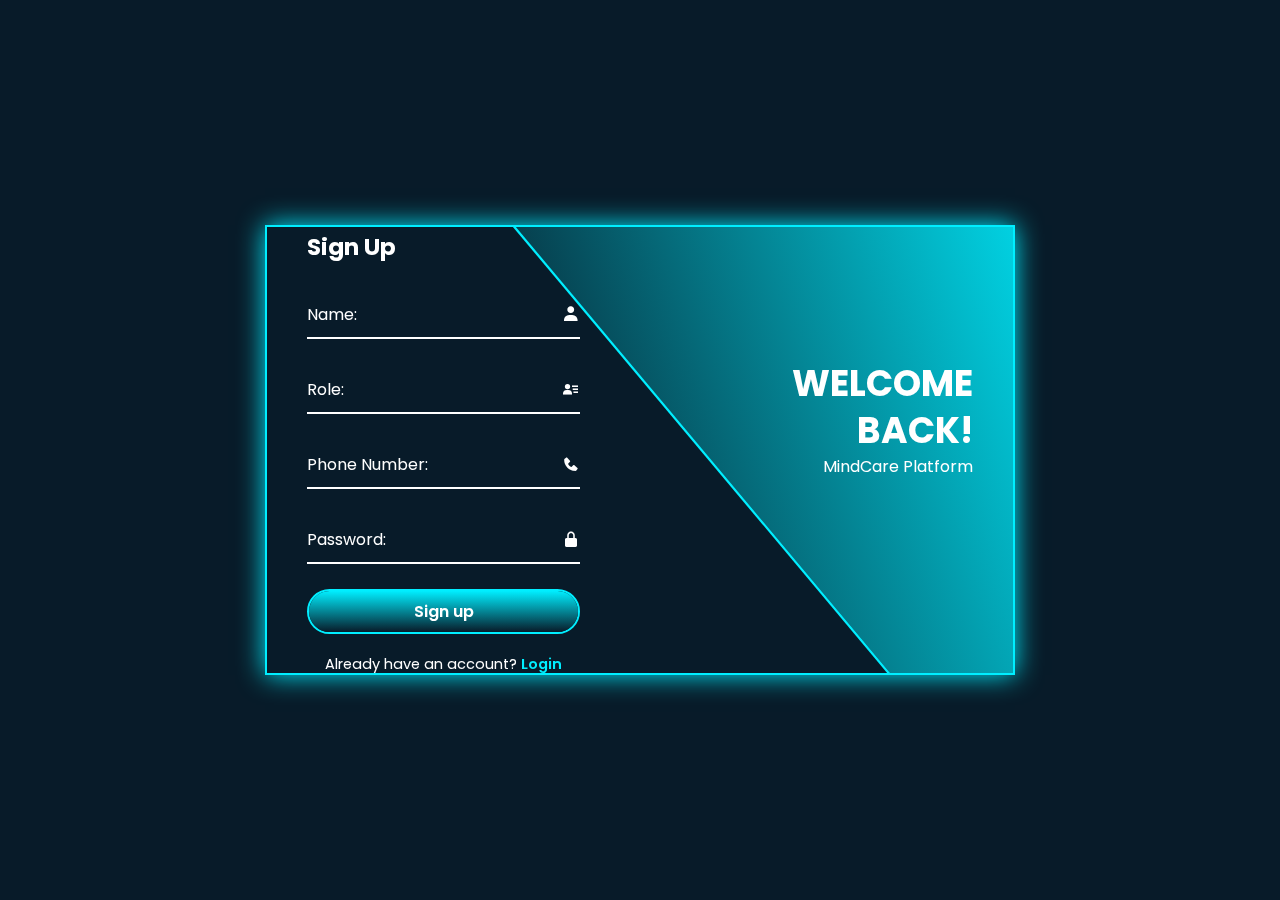
<file: index.html>
<!DOCTYPE html>
<html lang="en">

<head>
    <meta charset="UTF-8">
    <meta name="viewport" content="width=device-width, initial-scale=1.0">
    <title>login|sign_up</title>
    <link rel="stylesheet" href="login_page_style.css">
    <link href="https://unpkg.com/boxicons@2.1.4/css/boxicons.min.css" rel="stylesheet">
</head>

<body>
    <div class="wrapper">
        <span class="bg-animate"></span>
        <span class="bg-animate2"></span>

        <!--sign up option-->
        <div class="form-box login">
            <h2 class="animation" style="--i:0;">Sign Up</h2>
            <form action="login_sign_verification.php" method="post" class="sig" enctype="multipart/form-data">
                <div class="input-box animation" style="--i:1;">
                    <input type="text" name="name" required>
                    <label for="name">Name:</label>
                    <i class="bx bxs-user"></i>
                </div>

                <div class="input-box animation" style="--i:2;">
                    <input type="text" name="role" required>
                    <label for="role">Role:</label>
                    <i class="bx bxs-user-detail"></i>
                </div>

                <div class="input-box animation" style="--i:3;">
                    <input type="text" name="phone" required>
                    <label for="phone">Phone Number:</label>
                    <i class="bx bxs-phone"></i>
                </div>

                <div class="input-box animation" style="--i:4;">
                    <input type="password" name="password" required>
                    <label for="password">Password:</label>
                    <i class="bx bxs-lock-alt"></i>
                </div>

                <button type="submit" name="signup" value="Sign up" class="btn animation" style="--i:6;">Sign up</button>
                <div class="logreg-link animation" style="--i:7;">
                    <p>Already have an account? <a href="#" class="register-link">Login</a></p>
                </div>
            </form>
        </div>

        <div class="info-text login">
            <h2 class="animation" style="--i:0">Welcome Back!<br /></h2>
            <p class="animation" style="--i:1">MindCare Platform</p>
        </div>

        <!--login option-->
        <div class="form-box register">
            <h2 class="animation" style="--i:8;">Login</h2>
            <form action="login_sign_verification.php" method="post">
                <div class="colum">
                    <div class="input-box animation" style="--i:9;">
                        <input type="tel" name="phone" required>
                        <label for="phone">Phone Number:</label>
                        <i class="bx bxs-phone"></i>
                    </div>

                    <div class="input-box animation" style="--i:10;">
                        <input type="password" name="password" required>
                        <label for="password">Password:</label>
                        <i class="bx bxs-lock-alt"></i>
                    </div>
                </div>

                <button type="submit" name="login" value="Login" class="btn animation" style="--i:11;">Login</button>
                <div class="logreg-link animation" style="--i:12;">
                    <a href="#" class="Forgot">Forgot Password</a><br /><br>
                    <p>Don't have an account? <a href="#" class="login-link">Sign up</a></p>
                </div>
            </form>
        </div>

        <div class="info-text register">
            <h2 class="animation" style="--i:13;">Welcome Back!<br /></h2>
            <p class="animation" style="--i:14;">MindCare Platform</p>
        </div>
    </div>

    <script src="signup_button.js"></script>
</body>
</html>
</file>
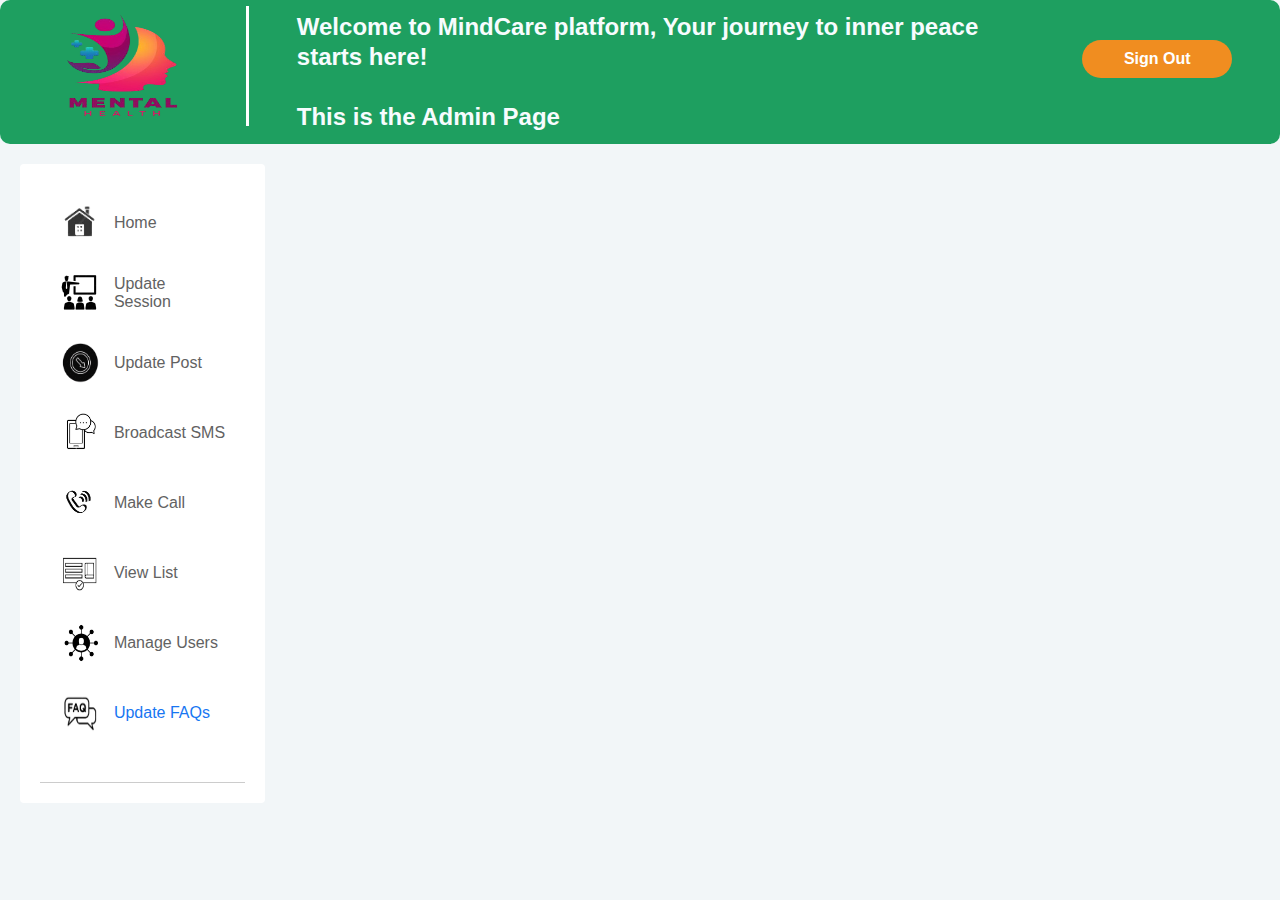
<file: adminpage.html>
<!DOCTYPE html>
<html lang="en">
<head>
    <meta charset="UTF-8">
    <meta name="viewport" content="width=device-width, initial-scale=1.0">
    <title>MindCare Admin Page</title>
    <link rel="stylesheet" href="new.css">

<script>
    // Get the current page URL
    const currentUrl = window.location.href;

    // Get the link element
    const homeLink = document.getElementById('homeLink');

    // Check if the current URL matches the link's href
    if (currentUrl.includes('airtime')) {
        homeLink.classList.add('active');
    }
</script>

<style>
    /* Style for the active link */
    .active {
        color: rgb(247, 81, 15); /* Example: Change color */
        font-weight: bold;
    }
</style>

</head>
<body>
    <nav class="navbar">
        <div class="navbar-container">
            <div class="navbar-logo">
                <img src="IMAGES/ment.png" alt="Logo" width="200" height="120">
            </div>
            <div class="navbar-separator"></div>
            <div class="navbar-profile">                
                <p class="email">Welcome to MindCare platform, Your journey to inner peace starts here!<br >
                        <br>This is the Admin Page
                    </p>
            </div>
            <div class="navbar-signout">
                <a href="index.php"><button class="startbutton">Sign Out</button></a>
            </div>
        </div>
    </nav>

    <div class="container">
        <div class="left-sidebar">
            <div class="imp-links">
                <a href="#" id="homeLink"><img src="IMAGES/produc.png">Home</a>
                <a href="EVENTS.html"><img src="IMAGES/session.png">Update Session</a>
                <a href="updatepost.php"><img src="IMAGES/postt.png">Update Post</a>
                <a href="sms.php"><img src="IMAGES/ssm.png">Broadcast SMS</a>
                <a href="phone.php"><img src="IMAGES/calll.png">Make Call</a>
                <a href="userlist.php"><img src="IMAGES/vie.png">View List</a>
                <a href="#"><img src="IMAGES/mana.png">Manage Users</a>
                <a href="FAQS.html"><img src="IMAGES/fa.png">Update FAQs</a>
            </div>
        </div>

        <div class="main-content">
            <div class="slider">
                <!--<p class="slider_heading">Welcome to the Vanilla Production Admin Dashboard</p>
                <p class="slider_par2">Your central hub for managing and overseeing all aspects of 
                    vanilla production. From monitoring progress to managing resources, this dashboard 
                    provides you with the tools and insights you need for effective management.</p>-->
                    <br><br>
            </div>        
        </div>
    </div>
</body>
</html>
</file>
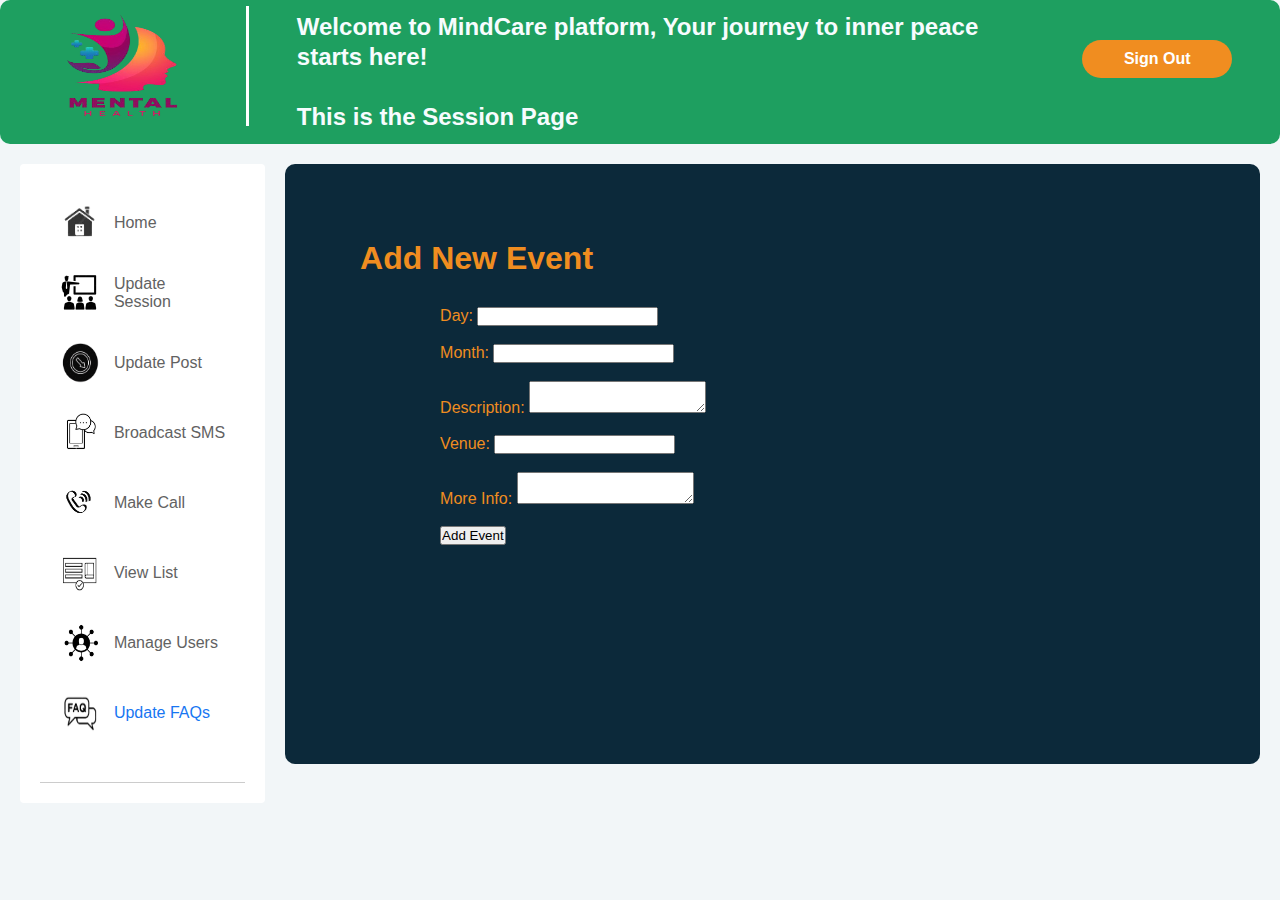
<file: EVENTS.html>
<!DOCTYPE html>
<html lang="en">
<head>
    <meta charset="UTF-8">
    <meta name="viewport" content="width=device-width, initial-scale=1.0">
    <title>MindCare Admin Page</title>
    <link rel="stylesheet" href="new.css">
</head>
<body>
    <nav class="navbar">
        <div class="navbar-container">
            <div class="navbar-logo">
                <img src="IMAGES/ment.png" alt="Logo" width="200" height="120">
            </div>
            <div class="navbar-separator"></div>
            <div class="navbar-profile">                
                <p class="email">Welcome to MindCare platform, Your journey to inner peace starts here!<br >
                    <br>This is the Session Page
                </p>
            </div>
            <div class="navbar-signout">
                <a href="index.php"><button class="startbutton">Sign Out</button></a>
            </div>
        </div>
    </nav>

    <div class="container">
        <div class="left-sidebar">
            <div class="imp-links">
                <a href="adminpage.html" id="homeLink"><img src="IMAGES/produc.png">Home</a>
                <a href="#"><img src="IMAGES/session.png">Update Session</a>
                <a href="updatepost.php"><img src="IMAGES/postt.png">Update Post</a>
                <a href="sms.php"><img src="IMAGES/ssm.png">Broadcast SMS</a>
                <a href="#"><img src="IMAGES/calll.png">Make Call</a>
                <a href="userlist.php"><img src="IMAGES/vie.png">View List</a>
                <a href="#"><img src="IMAGES/mana.png">Manage Users</a>
                <a href="FAQS.html"><img src="IMAGES/fa.png">Update FAQs</a>
            </div>
        </div>

        <div class="main-content">
            <div class="slidda">
                <h1>Add New Event</h1>
                <form action="add_event.php" method="post">
                    <label for="day">Day:</label>
                    <input type="number" id="day" name="day" required><br><br>
            
                    <label for="month">Month:</label>
                    <input type="text" id="month" name="month" required><br><br>
            
                    <label for="description">Description:</label>
                    <textarea id="description" name="description" required></textarea><br><br>
            
                    <label for="venue">Venue:</label>
                    <input type="text" id="venue" name="venue" required><br><br>
            
                    <label for="more_info">More Info:</label>
                    <textarea id="more_info" name="more_info"></textarea><br><br>
            
                    <input type="submit" value="Add Event">
                </form>
                    
            </div>        
        </div>
    </div>

    <!-- JavaScript -->
    <script>
        // Toggle FAQ input visibility
        document.getElementById("myProfileBtn").addEventListener("click", function() {
            var faqInputContainer = document.getElementById("faqInputContainer");
            if (faqInputContainer.style.display === "none") {
                faqInputContainer.style.display = "block";
            } else {
                faqInputContainer.style.display = "none";
            }
        });

        // Function to add FAQ
        async function addFAQ() {
            const question = document.getElementById('question').value;
            const answer = document.getElementById('answer').value;

            const response = await fetch('faq_manager.php', {
                method: 'POST',
                headers: { 'Content-Type': 'application/json' },
                body: JSON.stringify({ question, answer })
            });

            const result = await response.json();
            alert(result.message || result.error);
            if (result.message) {
                window.location.reload(); // Refreshes the page
            }
        }

        // Fetch and display FAQs on page load
        window.onload = fetchFAQs;

        async function fetchFAQs() {
            const response = await fetch('faq_manager.php');
            const faqs = await response.json();
            const faqList = document.getElementById('faq-list');
            faqList.innerHTML = '';

            if (faqs.length > 0) {
                faqs.forEach(faq => {
                    faqList.innerHTML += `
                        <div>
                            <h3>${faq.question}</h3>
                            <p>${faq.answer}</p>
                            <button onclick="deleteFAQ(${faq.id})">Delete</button>
                            <button onclick="populateUpdateForm(${faq.id}, '${faq.question}', '${faq.answer}')">Update</button>
                        </div>
                    `;
                });
            } else {
                faqList.innerHTML = '<p>No FAQs found.</p>';
            }
        }

        function populateUpdateForm(id, question, answer) {
            document.getElementById('update-id').value = id;
            document.getElementById('update-question').value = question;
            document.getElementById('update-answer').value = answer;
        }

        async function deleteFAQ(id) {
            const response = await fetch(`faq_manager.php?id=${id}`, {
                method: 'DELETE'
            });

            if (response.ok) {
                alert('FAQ deleted successfully.');
                fetchFAQs(); // Refresh the list
            } else {
                alert('Failed to delete FAQ.');
            }
        }
    </script>
</body>
</html>
</file>
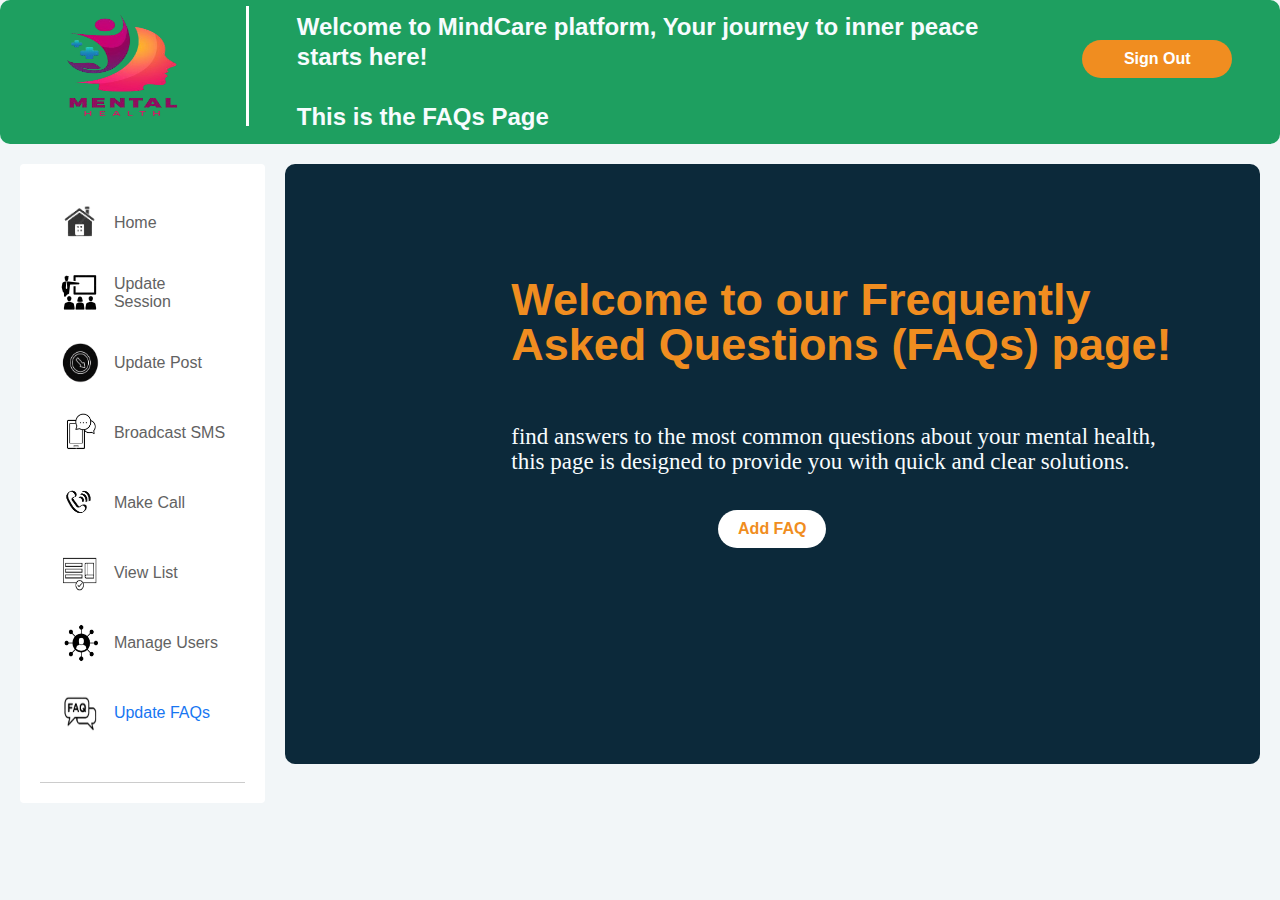
<file: FAQS.html>
<!DOCTYPE html>
<html lang="en">
<head>
    <meta charset="UTF-8">
    <meta name="viewport" content="width=device-width, initial-scale=1.0">
    <title>MindCare Admin Page</title>
    <link rel="stylesheet" href="new.css">
</head>
<body>
    <nav class="navbar">
        <div class="navbar-container">
            <div class="navbar-logo">
                <img src="IMAGES/ment.png" alt="Logo" width="200" height="120">
            </div>
            <div class="navbar-separator"></div>
            <div class="navbar-profile">                
                <p class="email">Welcome to MindCare platform, Your journey to inner peace starts here!<br >
                    <br>This is the FAQs Page
                </p>
            </div>
            <div class="navbar-signout">
                <a href="index.php"><button class="startbutton">Sign Out</button></a>
            </div>
        </div>
    </nav>

    <div class="container">
        <div class="left-sidebar">
            <div class="imp-links">
                <a href="adminpage.html" id="homeLink"><img src="IMAGES/produc.png">Home</a>
                <a href="EVENTS.html"><img src="IMAGES/session.png">Update Session</a>
                <a href="updatepost.php"><img src="IMAGES/postt.png">Update Post</a>
                <a href="sms.php"><img src="IMAGES/ssm.png">Broadcast SMS</a>
                <a href="phone.php"><img src="IMAGES/calll.png">Make Call</a>
                <a href="userlist.php"><img src="IMAGES/vie.png">View List</a>
                <a href="#"><img src="IMAGES/mana.png">Manage Users</a>
                <a href="#"><img src="IMAGES/fa.png">Update FAQs</a>
            </div>
        </div>

        <div class="main-content">
            <div class="slid">
                <p class="slider_heading">Welcome to our Frequently Asked Questions (FAQs) page!</p>
                <p class="slider_par2">find answers to the most common questions about your mental health,
                    this page is designed to provide you with quick and clear solutions.</p>
                    <br><br>
                    <div class="navbar-signoutt">
                        <a><button id="myProfileBtn" class="startbuilding">Add FAQ</button></a>
                        <div id="faqInputContainer" style="display:none; margin-top: 5px;">
                            <div style="display: flex; gap: 10px;">
                                <input type="text" id="question" placeholder="Question" style="width: 48%; height: 50px; padding: 5px;" required/>
                                <input type="text" id="answer" placeholder="Answer" style="width: 48%; height: 50px; padding: 5px;"required/>
                            </div>
                            <button onclick="addFAQ()" style="padding: 5px 10px; margin-top: 10px;">Submit</button>
                        </div>
                    </div>
                    
            </div>        
        </div>
    </div>

    <!-- JavaScript -->
    <script>
        // Toggle FAQ input visibility
        document.getElementById("myProfileBtn").addEventListener("click", function() {
            var faqInputContainer = document.getElementById("faqInputContainer");
            if (faqInputContainer.style.display === "none") {
                faqInputContainer.style.display = "block";
            } else {
                faqInputContainer.style.display = "none";
            }
        });

        // Function to add FAQ
        async function addFAQ() {
            const question = document.getElementById('question').value;
            const answer = document.getElementById('answer').value;

            const response = await fetch('faq_manager.php', {
                method: 'POST',
                headers: { 'Content-Type': 'application/json' },
                body: JSON.stringify({ question, answer })
            });

            const result = await response.json();
            alert(result.message || result.error);
            if (result.message) {
                window.location.reload(); // Refreshes the page
            }
        }

        // Fetch and display FAQs on page load
        window.onload = fetchFAQs;

        async function fetchFAQs() {
            const response = await fetch('faq_manager.php');
            const faqs = await response.json();
            const faqList = document.getElementById('faq-list');
            faqList.innerHTML = '';

            if (faqs.length > 0) {
                faqs.forEach(faq => {
                    faqList.innerHTML += `
                        <div>
                            <h3>${faq.question}</h3>
                            <p>${faq.answer}</p>
                            <button onclick="deleteFAQ(${faq.id})">Delete</button>
                            <button onclick="populateUpdateForm(${faq.id}, '${faq.question}', '${faq.answer}')">Update</button>
                        </div>
                    `;
                });
            } else {
                faqList.innerHTML = '<p>No FAQs found.</p>';
            }
        }

        function populateUpdateForm(id, question, answer) {
            document.getElementById('update-id').value = id;
            document.getElementById('update-question').value = question;
            document.getElementById('update-answer').value = answer;
        }

        async function deleteFAQ(id) {
            const response = await fetch(`faq_manager.php?id=${id}`, {
                method: 'DELETE'
            });

            if (response.ok) {
                alert('FAQ deleted successfully.');
                fetchFAQs(); // Refresh the list
            } else {
                alert('Failed to delete FAQ.');
            }
        }
    </script>
</body>
</html>
</file>
<file: login_page_style.css>
@import url('http://fonts.googleapis.com/css2?family=Poppins:wght@300;400;500;600;700;800;900&display=swap');

*{
    margin: 0;
    padding: 0;
    box-sizing: border-box;
    font-family: 'Poppins', sans-serif;

}

body{
    display: flex;
    justify-content: center;
    align-items: center;
    min-height: 100vh;
    background: #081b29;
}

.wrapper{
    position: relative;
    width: 750px;
    height: 450px;
    background: transparent;
    box-shadow: 0 0 25px #0ef;
    border: 2px solid #0ef;
    overflow: hidden;
}

.wrapper .form-box{
    position: absolute;
    top: 0;
    width: 50%;
    height: 100%;
    display: flex;
    flex-direction: column;
    justify-content: center;
}

.wrapper .form-box.login{
    left: 0;
    padding: 0 60px 0 40px;
}

.wrapper .form-box.login .animation{
    transform: translateX(0);
    opacity: 1;
    filter: blur(0);
    transition: .7s ease;
}

.wrapper.active .form-box.login .animation{
    transform: translateX(-120%);
    opacity: 0;
    filter: blur(10px);
    transition-delay: calc(.1s * var(--i));

}

.wrapper .form-box.register{
    right: 0;
    padding: 0 40px 0 60px;
}

.wrapper .form-box.register h2{
    text-align: center;
}
.wrapper .form-box.register .animation{
    transform: translateX(120%);
    filter: blur(10px);
    opacity: 0;
    transition: .7s ease;

}
.input-box {
    font-size: 10px; /* Reduce font size */
}

.input-box label,
.input-box i {
    font-size: 10px; /* Match input box font size */
}


.wrapper.active .form-box.register .animation{
    transform: translateX(0);
    opacity: 1;
    filter: blur(0);
    transition-delay: calc(.1s * var(--i));

}

.form-box h2{
    font-size: 23px;
    color: #fff;
    text-align: left;
    padding-top: 15px;
}

.form-box .input-box{
    position: relative;
    width: 100%;
    height: 50px;
    margin: 25px 0;
}

.input-box input{
    width: 100%;
    height: 100%;
    background: transparent;
    border: none;
    outline: none;
    font-size: 16px;
    padding-right: 23px;
    border-bottom: 2px solid #fff;
    color: #fff;
    transition: 0.5s;
}

.input-box input:focus,
.input-box input:valid{
    border-bottom-color: #0ef;
}

.input-box label{
    position: absolute;
    top: 50%;
    left: 0;
    transform: translateY(-50%);
    font-size: 16px;
    color: #fff;
    pointer-events: none;
}

.input-box input:focus~label,
.input-box input:valid~label{
    top: -5px;
    color: #0ef;
}

.input-box i{
    position: absolute;
    top: 50%;
    right: 0;
    transform: translateY(-50%);
    font-size: 18px;
    color: #fff;
    transition: 0.5s;
}

.input-box input:focus~i,
.input-box input:valid~i{
    color: #0ef;
}

.btn{
    position: relative;
    width: 100%;
    height: 45px;
    background: transparent;
    border: 2px solid #0ef;
    outline: none;
    border-radius: 40px;
    cursor: pointer;
    font-size: 16px;
    color: #fff;
    font-weight: 600;
    z-index: 1;
    overflow: hidden;
}

.btn::before{
    content: '';
    position: absolute;
    top: -100%;
    left: 0;
    width: 100%;
    height: 300%;
    background: linear-gradient(#081b29, #0ef, #081b29, #0ef);
    z-index: -1;
    transition: 0.5s;
}

.btn:hover::before{
    top: 0;
}

.form-box .logreg-link{
    font-size: 14.5px;
    color: #fff;
    text-align: center;
    margin:  20px 0 10px;
}

.logreg-link p a{
    color: #0ef;
    text-decoration: none;
    font-weight: 600;
}

.logreg-link p a:hover{
    text-decoration: underline;
}

.wrapper .info-text{
    position: absolute;
    top: 0;
    width: 50%;
    height: 100%;
    display: flex;
    flex-direction: column;
    justify-content: center;
}

.wrapper .info-text.login{
    right: 0;
    text-align: right;
    padding: 0 40px 60px 150px;
}

.wrapper .info-text.login .animation{
    transform: translateX(0);
    opacity: 1;
    filter: blur(0);
    transition: .7s ease;
}

.wrapper.active .info-text.login .animation{
    transform: translateX(120%);
    opacity: 0;
    filter: blur(10px);
    transition-delay: calc(.1s * var(--i));

}

.wrapper .info-text.register{
    left: 0;
    text-align: left;
    padding: 0 150px 60px 40px;
    pointer-events: none;
}

.wrapper .info-text.register .animation{
    transform: translateX(-120%);
    transition: 0.7s ease;
    opacity: 0;
    filter: blur(10px);
}

.wrapper.active .info-text.register .animation{
    transform: translateX(0);
    opacity: 1;
    filter: blur(0);
    transition-delay: calc(.1s * var(--i));
}

.info-text h2{
    color: #fff;
    font-size: 36px;
    line-height: 1.3;
    text-transform: uppercase;
}

.info-text p{
    font-size: 16px;
    color: #fff;
}

.wrapper .bg-animate{
    position: absolute;
    top: -4px;
    right: 0;
    width: 850px;
    height: 600px;
    background: linear-gradient(45deg, #081b29, #0ef);
    border-bottom: 3px solid #0ef;
    transform: rotate(10deg) skewY(40deg);
    transform-origin: bottom right;
    transition: 1.5s ease;
}

.wrapper.active .bg-animate{
    transform: rotate(0) skewY(0);
    transition-delay: .5s;

}

.wrapper .bg-animate2{
    position: absolute;
    top: 100%;
    left: 250px;
    width: 850px;
    height: 700px;
    background:#081b29;
    border-top: 3px solid #0ef;
    transform: rotate(0) skewY(0);
    transform-origin: bottom left;
    transition: 1.5s ease;
}

.wrapper.active .bg-animate2{
    transform: rotate(-11deg) skewY(-41deg);
    transition-delay: 1.2s;
}


.Forgot{
    text-decoration: none;
    color: #0ef;
}
</file>
<file: new.css>
body {
    margin: 0;
    font-family: Arial, sans-serif;
    background-color: var(--body-color);
}

*{
    margin: 0;
    padding: 0;
    font-family: 'poppins', sans-serif;
    box-sizing: border-box;
}

:root{
    --body-color: #f2f6f8;
    --nav-color: #199a37;
    --bg-color: #ffffff;
}

.navbar {
    display: flex;
    align-items: center;
    justify-content: space-between;
    background: #1e9f60;
    position: sticky;
    top: 0;
    z-index: 100;
    width: 100%;
    border-radius: 10px;
    padding: 2px 10px;
}


.navbar-container {
    display: flex;
    width: 100%;
}

.navbar-logo {
    padding: 5px;
}

.navbar-separator {
    height: 120px;
    width: 3px;
    background-color: #fff;
    margin-left: 0.7cm;
    margin-right: 1cm;
    margin-top: 4px;
}

.navbar-profile {
    display: flex;
    
    font-size: 24px;
    margin: 10px 10px;
    line-height: 30px;
    flex-grow: 1;
    flex-direction: column;
    align-items: flex-start;
    color: #f7fcfe;
    font-weight: bolder;
}
.navbar-signout {
    margin-right: 1cm;
    margin-top: 1cm;
    margin-left: 2cm;
}

.startbutton {
    background-color: #f08d20;
    color: white;
    border: none;
    padding: 10px 20px;
    width: 150px;
    cursor: pointer;
    font-size: 1em;
    font-weight: bold;
    border-radius: 20px;
    transition: background-color 0.3s;
}

.startbuilding{
    background-color: #fff;
    color: #f08d20;
    border: none;
    padding: 10px 20px;
    cursor: pointer;
    font-size: 1em;
    font-weight: bold;
    border-radius: 20px;
    transition: background-color 0.3s;
    width: 200px;
    display: flex;
    flex-direction: column;
}

.navbar-signoutt {
    display: flex;
    flex-direction: column; /* Arrange items in a column */
    align-items: center;    /* Center items horizontally */
}
.navbar-signoutt a{
    text-decoration: none;
}

.startbuilding {
    margin-bottom: 10px; /* Adds space between the buttons */
    width: 100%;         /* Optional: make the buttons the same width */
    background-color: #fff;
    color: #f08d20;
    border: none;
    padding: 10px 20px;
    cursor: pointer;
    font-size: 1em;
    font-weight: bold;
    border-radius: 20px;
    transition: background-color 0.3s;
    width: 100%;
}


.startbutton:hover {
    background-color: #d8b7b7;
}

.container{
    display: flex;
    justify-content: space-between;
    padding: 20px 20px;
}

.left-sidebar{
    flex-basis: 20%;
    position: sticky;
    top: 70px;
    align-self: flex-start;
    background: var(--bg-color);
    padding: 20px;
    border-radius: 4px;
    margin-right: 20px;
    margin-left: 0;
    color: #626262;
}

.left-sidebar p{
    display: flex;
    align-items: center;
    justify-content: space-between;
    margin: 20px auto;
    margin-left: 30px;
    color: black;
    font-weight: bold;

}

.main-content{
    flex-basis: 80%;
    margin-left: 0px;
    color: #f08d20;
}

.slid{
    flex-basis: 80%;
    height: 600px;
    margin: auto auto;
    padding: 2cm 2cm;
    background-color: #0c293a;
    border-radius: 10px;
}
.slidda{
    flex-basis: 50%;
    height: 600px;
    margin: auto auto;
    padding: 2cm 2cm;
    background-color: #0c293a;
    border-radius: 10px;
}
.slidda form{
    padding: 30px 80px;
}
.slider{
    flex-basis: 80%;
    height: 600px;
    margin: auto auto;
    padding: 2cm 2cm;
    animation: slow 30s infinite;
    border-radius: 10px;
}

@keyframes slow{
    0%{
        background: url(IMAGES/mental1.png);
    }

    20%{
        background: url(IMAGES/mental3.jpg);
    }

    40%{
        background: url(IMAGES/mental2.jpg);
    }

    60%{
        background: url(IMAGES/mental4.png);
    }

    80%{
        background: url(IMAGES/mental5.png);
    }

    100%{
        background: url(IMAGES/mental6.jpg);
    }
}

.slider_heading{
    font-size: 45px;
    font-weight: bolder;
    text-align: left;
    font-weight: bold;
    padding-top: 1cm;
    margin-left: 4cm;
    line-height: 45px;
}

.slider_par2{
    font-family: Montserrat;
    font-size: 23px;
    font-weight: REGULAR;
    color: #f7fcfe;
    margin-left: 4cm;
    margin-top: 1.5cm;
    line-height: 25px;
}


.imp-links a, .shortcut-links a{
    text-decoration: none;
    display: flex;
    align-items: center;
    margin-bottom: 30px;
    color: #626262;
    width: fit-content;
}

.imp-links a img{
    width: 40px;
    height: 40px;
    margin-right: 15px;
}

.imp-links a:last-child{
    color: #1876f2;
}

.imp-links{
    border-bottom: 1px solid #ccc;
    padding: 0.5cm;
}

h3{
    font-size: 40px;
}

.products {
    display: grid;
    grid-template-columns: repeat(3, 1fr);
    gap: 20px;
    justify-items: center;
    margin: 0 auto;
    width: 90%;
}

.products div h2{
    margin-top: 0.2cm;
    text-align: center;
    color: #f08d20;
}

.products div img{
    margin-left: 4cm;
}

.products div p{
    text-align: center;
    padding-left: 0.5cm;
    padding-right: 0.5cm;
    padding-bottom: 0.5cm;
}

.products div a{
    text-decoration: none;
    color: #7c8e9b;
    margin-left: 4cm;
}

.titlee{
    padding: 20px 20px;
}
.titlee h3{
    color: #0c293a;
}
.titlee p{
    line-height: 25px;
    color: #7c8e9b;
    font-family: sans-serif;
}
.box {
    background-color: #fff;
    border: 2px solid #43a2dc30;
    color: #000;
    align-items: center;
    justify-content: center;
    width: 100%;
    height: 250px;
    border-radius: 10px;
    box-shadow: rgba(0,0,0,0.2) 0px 60px 40px -7px;
    transform: translateX(300%);
    transition: transform 2s ease;
}

.box:nth-of-type(3n+2) {
    transform: translateX(-300%);
}

.box.show {
    transform: translateX(0);
}

.drop {
    background-image: url(IMAGES/story1.jpg);
    background-repeat: no-repeat;
    background-position: left;
    background-size: cover; /* or use background-size: contain; */
    width: 92.5%;
    margin: 60px;
}

.drop h3 {
    padding: 1.5cm;
    font-size: 45px;
    color: #e62f3a;
}

.drop .intrest {
    text-align: justify;
    margin-left: 20cm;
    font-size:18px;
    color: #7c8e9b;
    font-family: sans-serif;
    text-decoration: none;
    padding: 50px;
    padding-top: 0px;
}

.read{
    margin-left: 22cm;
    padding-left: 20px;
}

.drop ul li {
    width: 200px;
    padding: 10px 10px;
    list-style: none;
    background-color: rgb(10, 10, 132);
}

.drop ul li a {
    text-decoration: none;
    color: #fff;
    font-size: 30px;
}

.drop ul li:hover {
    border-radius: 10px;
    padding: 10px 12px;
}

.other{
    padding: 20px 20px;
    color: #0c293a;
    font-size: 45px;
}

.star-container {
    display: grid;
    grid-template-areas: 
        "top-left . top-right"
        ". center ."
        "bottom-left . bottom-right";
    gap: 20px;
    justify-content: center;
    align-items: center;
    margin: 20px 0;
}
.star {
    width: 200px;
    height: 200px;
    background: #e62f3a;
    clip-path: polygon(50% 0%, 61% 35%, 98% 35%, 68% 57%, 79% 91%, 50% 70%, 21% 91%, 32% 57%, 2% 35%, 39% 35%);
    display: flex;
    justify-content: center;
    align-items: center;
    text-align: center;
    padding: 20px;
}
.star img {
    width: 75px;
    height: 75px;
    border-radius: 50%;
}
.top-left { grid-area: top-left; }
.top-right { grid-area: top-right; }
.center { grid-area: center; }
.bottom-left { grid-area: bottom-left; }
.bottom-right { grid-area: bottom-right; }

.solutions-container {
    display: flex;
    justify-content: flex-start;
    align-items: center;
    gap: 50px;
    margin-left: 50px;
}

.solutions-column {
    display: flex;
    flex-direction: column;
    justify-content: center;
    align-items: flex-start;
}

.solutions-column h3 {
    margin-bottom: 10px;
}

.solutions-column ul {
    list-style: none;
    padding: 0;
}

.solutions-column ul li {
    margin-bottom: 10px;
}

.solutions-column ul li img {
    vertical-align: middle;
    margin-right: 10px;
}

.developerside{
    background: #f08d20;
    background-size: cover; /* or use background-size: contain; */
    width: 100%;
    padding: 50px 50px;
}

.developerside h3{
    padding: 1.5cm;
    padding-top: 0.5cm;
    margin-left: 2cm;
    font-size: 35px;
    color: #fff;
    display: flex;
    flex-direction: column;
    align-items: flex-start;
}

.developerside h4{
    text-align: justify;
    margin-left: 20cm;
    padding-left: 50px;
    font-size: 25px;
    color: #fff;
    font-family: sans-serif;
    margin-bottom: 20px;
    text-decoration: none;
}

.developerside .intrest{
    text-align: justify;
    margin-left: 3cm;
    font-size:18px;
    color: #fff;
    text-decoration: none;
    padding: 50px;
    padding-top: 0px;
}

.content {
    display: flex;
    align-items: flex-start;
}

.resource-image {
    margin-right: 20px; /* Adjust as needed */
    margin-left: 4cm;
    max-width: 500px; /* Adjust as needed */
    height: 400;
    border-radius: 5px;
}

.learnbutton{
    background-color: #fff;
    color: #f08d20;
    border: none;
    padding: 10px;
    cursor: pointer;
    font-size: 1em;
    font-weight: bold;
    border-radius: 20px;
    transition: background-color 0.3s;
    width: 200px;
}
.footer {
    display: flex;
    justify-content: space-around;
    background-color: #0c293a;
    padding: 50px 200px;
    border-top: 1px solid #e7e7e7;
    flex-wrap: wrap;
    text-align: left;
}

.footer-column {
    flex: 1;
    min-width: 150px;
    padding: 10px;
    align-items: center;
    margin-left: 1cm;
}

.footer-column h3 {
    margin-bottom: 15px;
    font-size: 14px;
    font-weight: bold;
    color: #fff;
}

.footer-column ul {
    list-style-type: none;
    padding: 0;
}

.footer-column ul li {
    margin-bottom: 10px;
}

.footer-column ul li a {
    color: #f2f6f8;
    font-size: 12px;
    text-decoration: none;
    line-height: 10px;
    font-family: Verdana, Geneva, Tahoma, sans-serif;
    font-weight: lighter;
}

.footer-column ul li a:hover {
    text-decoration: underline;
}

.footer p {
    text-align: center;
    width: 100%;
    margin-top: 20px;
    color: #f2f6f8;
    border-top: 1px solid #e7e7e7;
    padding-top: 10px;
    font-family: Verdana, Geneva, Tahoma, sans-serif;
}
</file>
